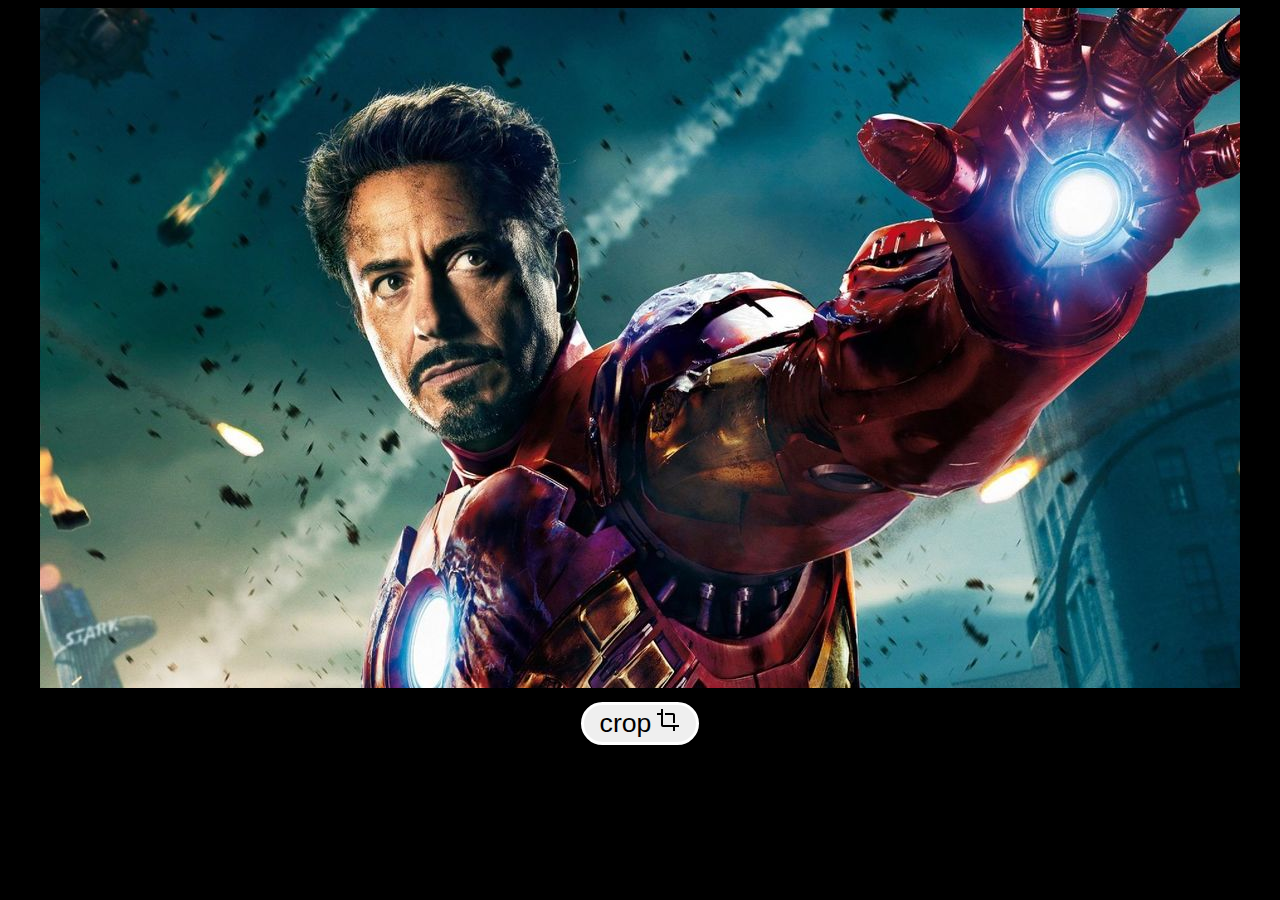
<file: index.html>
<!DOCTYPE html> <!-- <!DOCTYPE html> defines the type of the document used(HTML 5)!  -->

<html> <!--<html> defines the html document used!-->
    <head> <!--<head> defines the metadata documents used!-->
        <title>Image Crop</title> <!--<title> defines a title for the document used!-->
        <link rel ="stylesheet" href = "style.css" characterset="utf-8"> <!-- Providing reference to external CSS file using external stylesheet -->
    </head> 
    <body> <!-- <body> tag defines the actual content of the web page -->
        <div class="main-content"> <!--<div> defines a section in the document!--> 
            <div >
                <img src="images/ironman.jpg" id="image"> <!-- Providing the image reference the web page-->
            </div>
            <div id="crop-box-display" class="cropper-crop-box crop-style4"> 
                <!-- creating grid box view elements-->
                <span class="cropper-view-box" id="grid-box"> </span> <!--<span> is an inline tag where the elements are made to be in the same line with other elements-->
                <span class="cropper-grid-solidline grid-solidline-h" id="grid-line1"></span> <!-- used for horizontal grid line-->
                <span class="cropper-grid-solidline grid-solidline-v" id="grid-line2"></span> <!-- used for vertical grid line-->
                <span class="cropper-center" id="center"></span>  <!-- for center point in the grid box-->
                <span class="cropper-face cropper-move" id="grid"></span> <!--main face of the grid box-->
                <span class="cropper-line line-e" ></span> <!--east line(right side edge)-->
                <span class="cropper-line line-n" ></span> <!--north line(top side edge)-->
                <span class="cropper-line line-w" ></span> <!--west line(left side edge)-->
                <span class="cropper-line line-s" ></span> <!--south line(bottom side edge)-->
                <span class="cropper-point point-e" id="point1"></span> <!--east point-->
                <span class="cropper-point point-n" id="point2"></span> <!--north point-->
                <span class="cropper-point point-w" id="point3"></span> <!--west point-->
                <span class="cropper-point point-s" id="point4"></span> <!--south point-->
                <span class="cropper-point point-ne" id="point5"></span> <!--north east point vertical-->
                <span class="cropper-point point-nw" id="point6"></span> <!--north west point vertical-->
                <span class="cropper-point point-sw" id="point7"></span> <!--south west point vertical-->
                <span class="cropper-point point-se" id="point8"> </span> <!--south east point vertical-->
                <span class="cropper-point point-ne1" id="point9"></span> <!--north east point horizontal -->
                <span class="cropper-point point-nw1" id="point10"></span> <!--north west point horizontal -->
                <span class="cropper-point point-sw1" id="point11"></span> <!--south west point horizontal -->
                <span class="cropper-point point-se1" id="point12"> </span> <!--south east point horizontal -->
            </div> 
            <button id = "mybtn" class="cropbtn"><span class="crop-text">crop</span><img  src="images/baseline-crop-24px.svg"></button> <!-- <button> tag is used to create clickable buttons on the web page-->
        </div>
        <script src="script.js"></script> <!-- Providing reference to the external javascript file-->
    </body>
</html>
</file>
<file: style.css>
/* body tag, making the background as black */
body{
    background-color: black;
}

/* main contents where the image goes and get cropped */
.main-content {
    text-align: center;
}

/* grid box, which is initially hidden(not displayed) */
#crop-box-display {
    display: none;
}

/* grid box position and dimensions */
.cropper-crop-box {
  position: absolute;
  margin: 0;
  padding: 0;
  width: 400px;
  height: 400px;
  top: 20%;
  left: 37%;
}

/* setting the grid box outline and setting the background image same as the main image */
.cropper-view-box {
  height: 100%;
  width: 100%;
  display: block;

  outline-color: white;
  outline: 5px solid white;

  background: url(images/ironman.jpg) no-repeat;
  background-position: center;
  background-position-y: 11px;
  background-attachment: fixed;
}

/* grid lines */
.cropper-grid-solidline {
  border: 0 solid white;
  display: block;
  opacity: .8;
  position: absolute;
}
  
/* horizontal grid line */
.cropper-grid-solidline.grid-solidline-h {
  border-bottom-width: 2px;
  border-top-width: 2px;
  height: 33.33333%;
  left: 0;
  top: 33.33333%;
  width: 100%;
}
  
/* vertical grid line */
.cropper-grid-solidline.grid-solidline-v {
  border-left-width: 2px;
  border-right-width: 2px;
  height: 100%;
  left: 33.33333%;
  top: 0;
  width: 33.33333%;
}

/* grid center portion(plus point) */
.cropper-center {
  display: block;
  height: 0;
  left: 50%;
  opacity: .75;
  position: absolute;
  top: 50%;
  width: 0;
}
 
/* grid center horizontal point before moving */
.cropper-center:before {
  height: 2px;
  left: -3px;
  top: 0;
  width: 8px;
  background-color: white;
  content: " ";
  display: block;
  position: absolute;
 }
  
 /* grid center before box sizing */
*, :before {
  box-sizing: inherit;
}
  
/* grid center vertical point after moving */
.cropper-center:after {
  height: 8px;
  left: 0;
  top: -3px;
  width: 2px;
  background-color: white;
  content: " ";
  display: block;
  position: absolute;
}
  
/* grid center after box sizing */ 
*, :after {
  box-sizing: inherit;
}
  
/* for moving the cursor over the grid box */
.cropper-move {
  cursor: move;
}
  
/* .grid box face posistion */
.cropper-face{
  left: 0;
  top: 0;
  display: block;
  height: 100%;
  position: absolute;
  width: 100%;
}

/* grid outline color definition */
.cropper-line {
  background-color: black;
  display: block;
  height: 100%;
  opacity: 1;
  position: absolute;
  width: 100%;
}
  
/* east grid line  */
.cropper-line.line-e {
  cursor: e-resize;
  right: -3px;
  top: 0;
  width: 3px;
}

/* north grid line */
.cropper-line.line-n {
  cursor: n-resize;
  height: 3px;
  left: 0;
  top: -3px;
}
 
/* west grid line */
.cropper-line.line-w {
  cursor: w-resize;
  left: -3px;
  top: 0;
  width: 3px;
}
  
/* south grid line */
.cropper-line.line-s {
  bottom: -3px;
  cursor: s-resize;
  height: 3px;
  left: 0;
}

/* grind points */
.cropper-point {
  background-color: white;
  height: 25px;
  opacity: 1;
  width: 5px;
  display: block;  
  position: absolute;
}

/* east grid point */
.cropper-point.point-e {
  cursor: e-resize;
  margin-top: -12px;
  right: -3px;
  top: 50%;
}
  
/* north grid point */
.cropper-point.point-n {
  cursor: n-resize;
  left: 50%;
  height: 5px;
  width: 25px;
  margin-left: -10px;
  top: -3px;
}
  
/* west grid point */
.cropper-point.point-w {
  cursor: w-resize;
  left: -3px;
  margin-top: -12px;
  top: 50%;
}

/* south grid point */
.cropper-point.point-s {
  bottom: -3px;
  cursor: s-resize;
  left: 50%;
  margin-left: -10px;
  height: 5px;
  width: 25px;
}
  
/* north east vertical grid point */
.cropper-point.point-ne {
  cursor: ne-resize;
  right: -3px;
  top: -3px;
}
  
/* north west vertical grid point */
.cropper-point.point-nw {
  cursor: nw-resize;
  left: -3px;
  top: -3px;
}

/* south west vertical  grid point */
.cropper-point.point-sw {
  bottom: -3px;
  cursor: sw-resize;
  left: -3px;
}
  
/* south east vertical grid point */
.cropper-point.point-se {
  bottom: -3px;
  cursor: se-resize;
  right: -3px;
}

/* north east horizontal grid point */
.cropper-point.point-ne1 {
  cursor: ne-resize;
  right: -3px;
  top: -3px;
  height: 5px;
  width: 25px;
}
  
/* north west horizontal grid point */
.cropper-point.point-nw1 {
  cursor: nw-resize;
  left: -3px;
  top: -3px;
  height: 5px;
  width: 25px;
}

/* south west horizontal  grid point */
.cropper-point.point-sw1 {
  bottom: -3px;
  cursor: sw-resize;
  left: -3px;
  height: 5px;
  width: 25px;
}
  
/* south east horizontal grid point */
.cropper-point.point-se1 {
  bottom: -3px;
  cursor: se-resize;
  right: -3px;
  height: 5px;
  width: 25px;
}

/* button for crop */
.cropbtn{
  margin-top: 10px;
  width: 100px;
  height: 35px;
  border: 3px solid white;
  border-radius: 30px;
}

/* crop button text */
.crop-text {
  font-size: 200%;
  margin-right: 5px;
  padding-top: 5px;
  margin-bottom: 5px;
}

/* main image */
#image {
  opacity: 1;
}
</file>
